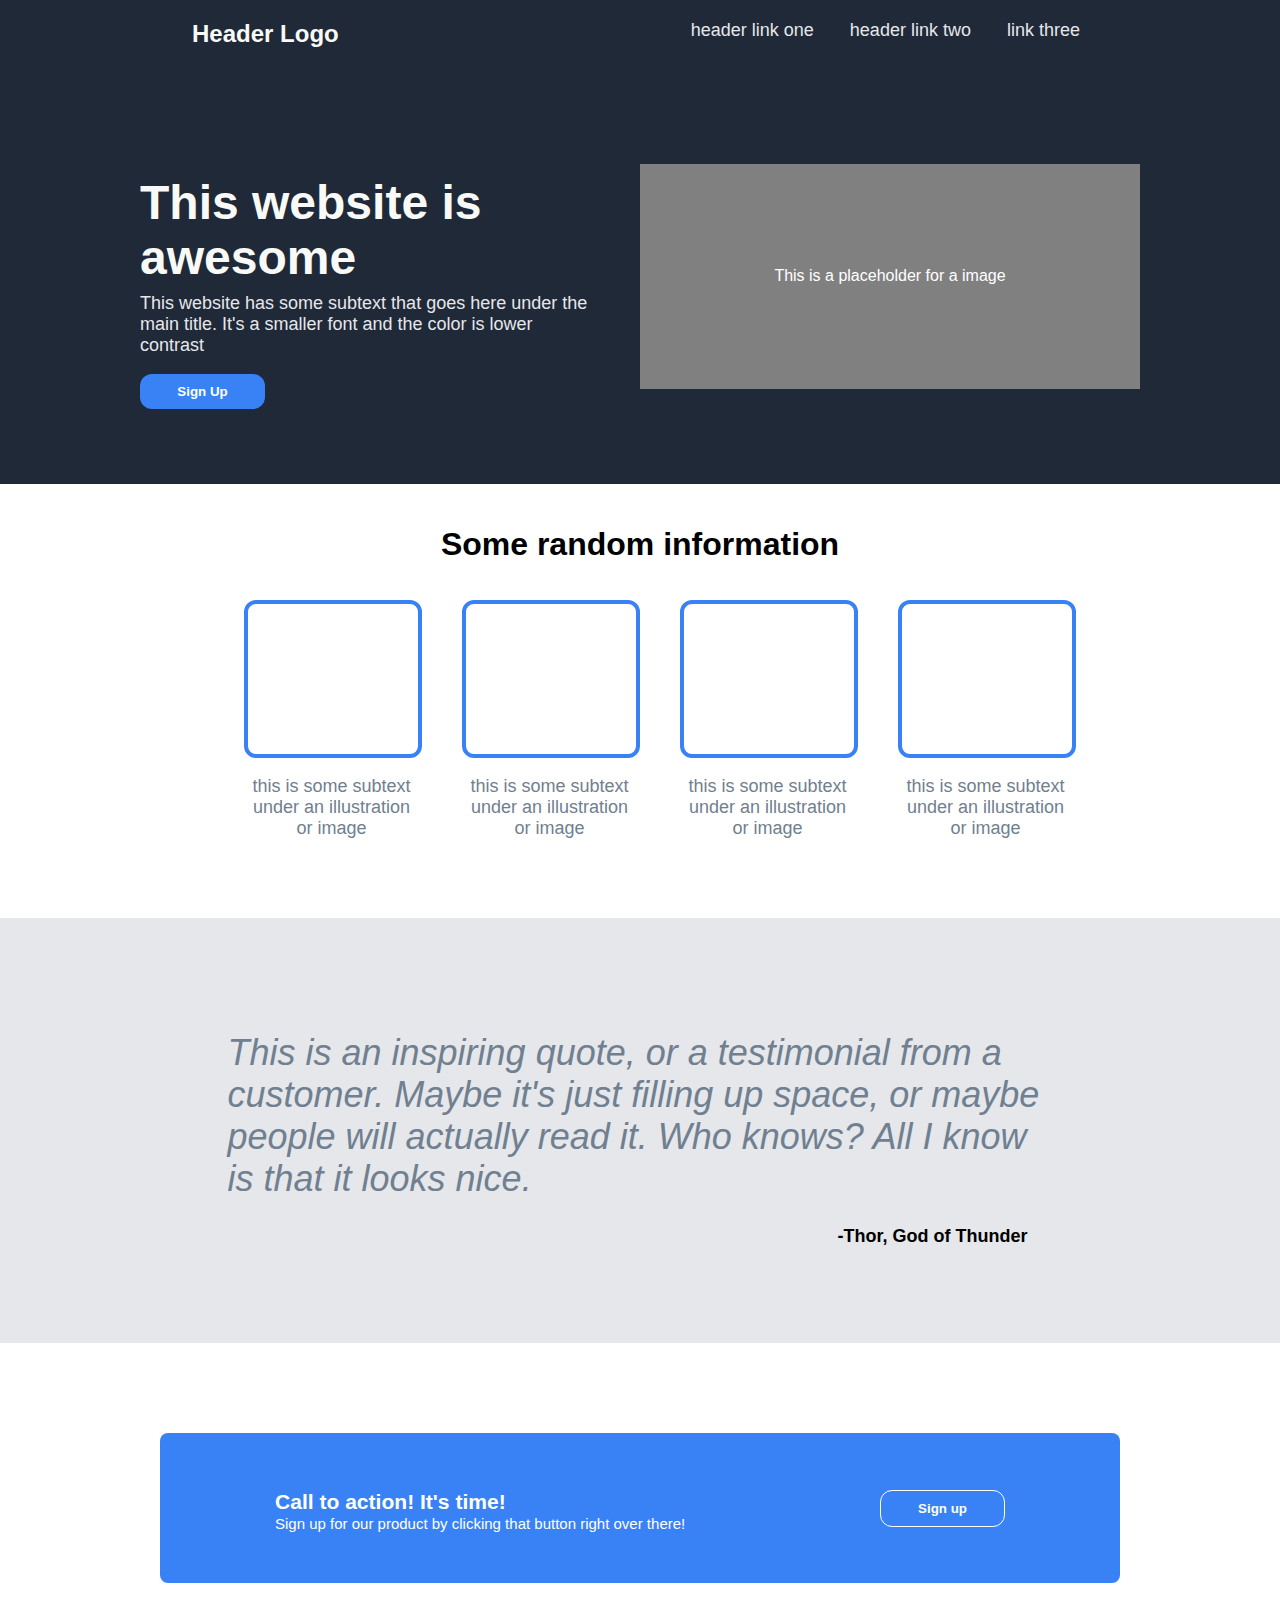
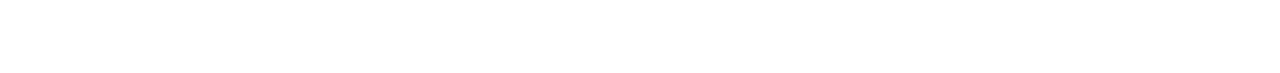
<file: index.html>
<!DOCTYPE html>
<html lang="en">
<head>
    <meta charset="UTF-8">
    <meta http-equiv="X-UA-Compatible" content="IE=edge">
    <meta name="viewport" content="width=device-width, initial-scale=1.0">
    <title>Landing Page</title>
    <link rel="stylesheet" href="stylesheet.css">
</head>
<body>
    <div class="header">
        <div class="logo">Header Logo</div>
        <div class="list">
            <ul>
                <li><a href="#">header link one</a></li>
                <li><a href="#">header link two</a></li>
                <li><a href="#">link three</a></li> 
            </ul>
        </div>
    </div>

    <div class="hero">
        <div class="hero-heading">
            <h1>This website is awesome</h1>
            <p>This website has some subtext that goes here 
                under the main title. It's a smaller font 
                and the color is lower contrast
            </p>
            <button type="button">Sign Up</button>
        </div>
        <div class="img">
            This is a placeholder for a image
        </div>
    </div>

    <div class="body-one">
        <h1>Some random information</h1>
        <ul class="four-images">
            <li>
                <div class="images"></div>
                <div class="text">
                    <p>this is some subtext under an
                        illustration or image 
                    </p>
                </div>
            </li>
            <li>
                <div class="images"></div>
                <div class="text">
                    <p>this is some subtext under an
                        illustration or image 
                    </p>
                </div>
            </li>
            <li>
                <div class="images"></div>
                <div class="text">
                    <p>this is some subtext under an
                        illustration or image 
                    </p>
                </div>
            </li>
            <li>
                <div class="images"></div>
                <div class="text">
                    <p>this is some subtext under an
                        illustration or image 
                    </p>
                </div>
            </li>

        </ul>
    </div>

    <div class="body-two">
        <div class="quote">
            <p class="quote-text">This is an inspiring quote, or
                a testimonial from a customer.
                Maybe it's just filling up space, 
                or maybe people will actually read it.
                Who knows? All I know is that it looks nice.
            </p>
            <p class="author">-Thor, God of Thunder</p>
        </div>
    </div>

    <div class="body-three">
        <div class="blue-box">
            <div class="text">
                <h3>Call to action! It's time!</h3>
                <p>Sign up for our product by clicking
                    that button right over there!
                </p>
            </div>
            <button type="button">Sign up</button>
        </div>
    </div>
</body>
</html>
</file>
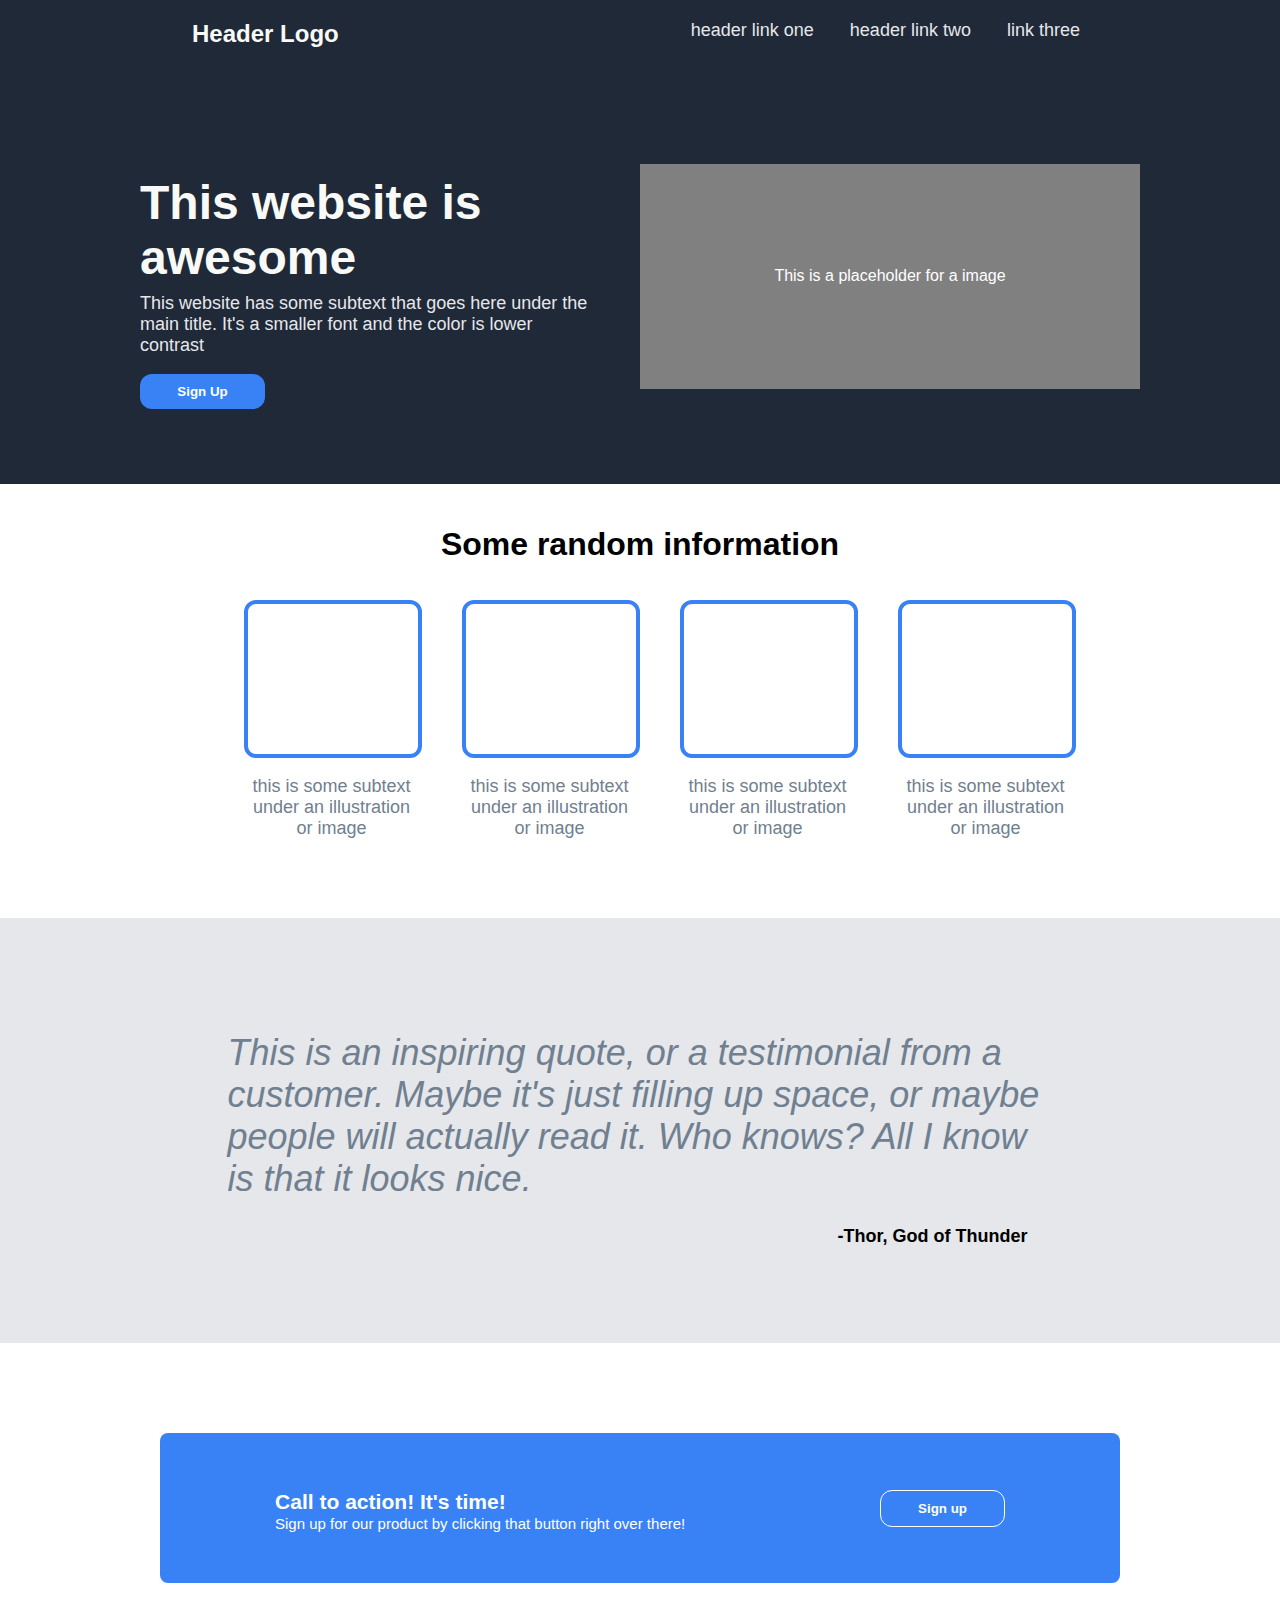
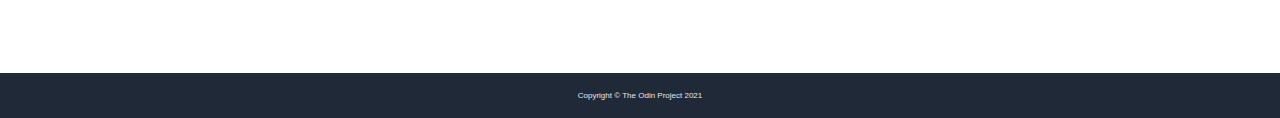
<file: landing-page/index.html>
<!DOCTYPE html>
<html lang="en">
<head>
    <meta charset="UTF-8">
    <meta http-equiv="X-UA-Compatible" content="IE=edge">
    <meta name="viewport" content="width=device-width, initial-scale=1.0">
    <title>Landing Page</title>
    <link rel="stylesheet" href="stylesheet.css">
</head>
<body>
    <div class="header">
        <div class="logo">Header Logo</div>
        <div class="list">
            <ul>
                <li><a href="#">header link one</a></li>
                <li><a href="#">header link two</a></li>
                <li><a href="#">link three</a></li> 
            </ul>
        </div>
    </div>

    <div class="hero">
        <div class="hero-heading">
            <h1>This website is awesome</h1>
            <p>This website has some subtext that goes here 
                under the main title. It's a smaller font 
                and the color is lower contrast
            </p>
            <button type="button">Sign Up</button>
        </div>
        <div class="img">
            This is a placeholder for a image
        </div>
    </div>

    <div class="body-one">
        <h1>Some random information</h1>
        <ul class="four-images">
            <li>
                <div class="images"></div>
                <div class="text">
                    <p>this is some subtext under an
                        illustration or image 
                    </p>
                </div>
            </li>
            <li>
                <div class="images"></div>
                <div class="text">
                    <p>this is some subtext under an
                        illustration or image 
                    </p>
                </div>
            </li>
            <li>
                <div class="images"></div>
                <div class="text">
                    <p>this is some subtext under an
                        illustration or image 
                    </p>
                </div>
            </li>
            <li>
                <div class="images"></div>
                <div class="text">
                    <p>this is some subtext under an
                        illustration or image 
                    </p>
                </div>
            </li>

        </ul>
    </div>

    <div class="body-two">
        <div class="quote">
            <p class="quote-text">This is an inspiring quote, or
                a testimonial from a customer.
                Maybe it's just filling up space, 
                or maybe people will actually read it.
                Who knows? All I know is that it looks nice.
            </p>
            <p class="author">-Thor, God of Thunder</p>
        </div>
    </div>

    <div class="body-three">
        <div class="blue-box">
            <div class="text">
                <h3>Call to action! It's time!</h3>
                <p>Sign up for our product by clicking
                    that button right over there!
                </p>
            </div>
            <button type="button">Sign up</button>
        </div>
    </div>

    <div class="footer">
        <p>Copyright <span>&#169;</span> The Odin Project 2021</p>
    </div>
</body>
</html>
</file>
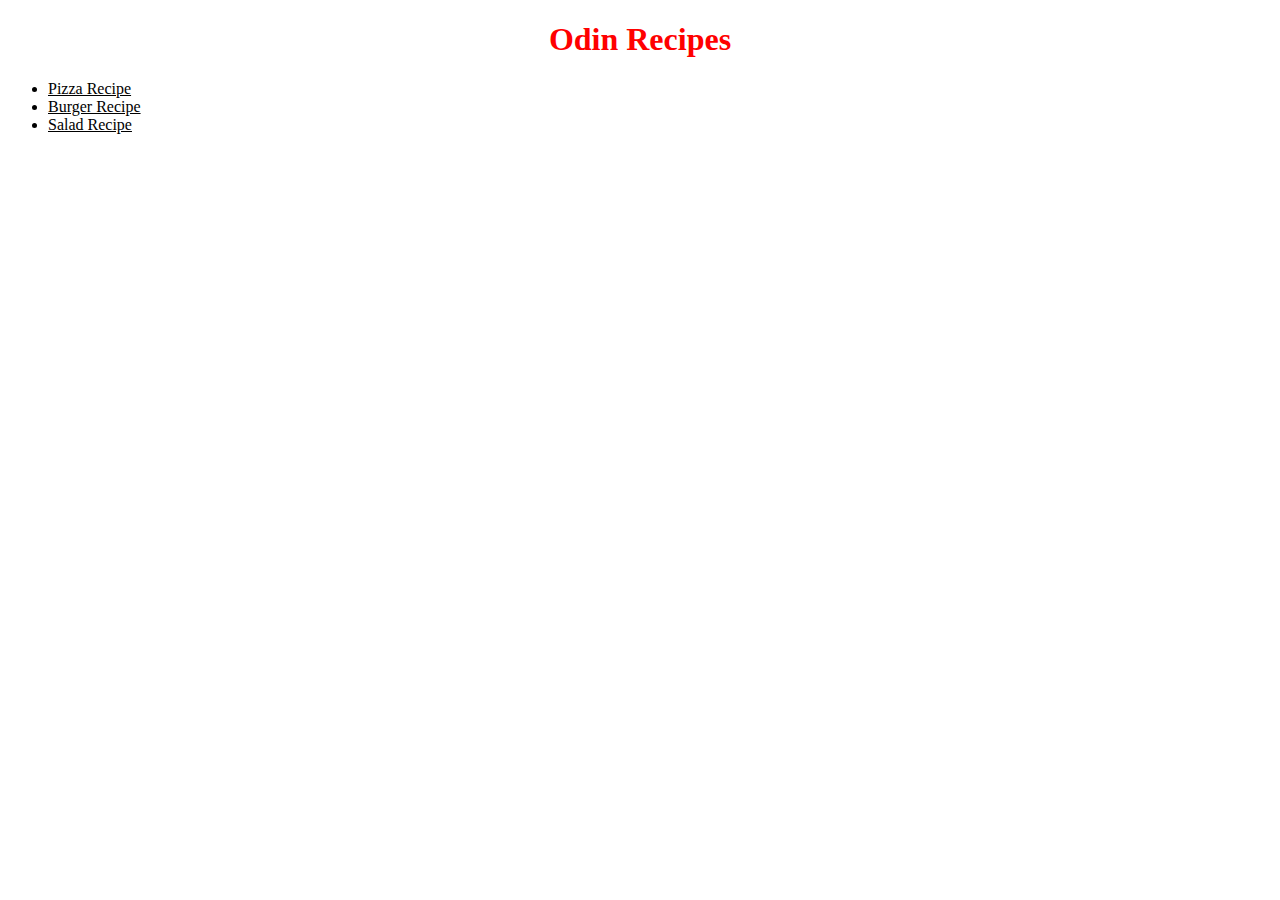
<file: odin-recipes/index.html>
<!DOCTYPE html>
<html lang="en">
    <head>
        <meta charset="utf-8">
        <title>Recipes</title>
        <link rel="stylesheet" href="../odin-recipes/styleIndex.css">
    </head>
    <body>
        <h1>Odin Recipes</h1>
        <ul>
            <li> 
                <a href="../odin-recipes/recipes/pizza.html">Pizza Recipe</a>
            </li>
            <li>
                <a href="../odin-recipes/recipes/burger.html">Burger Recipe</a>
            </li>
            <li>
                <a href="../odin-recipes/recipes/salad.html">Salad Recipe</a>
            </li>
        </ul>

    </body>
</html>
</file>
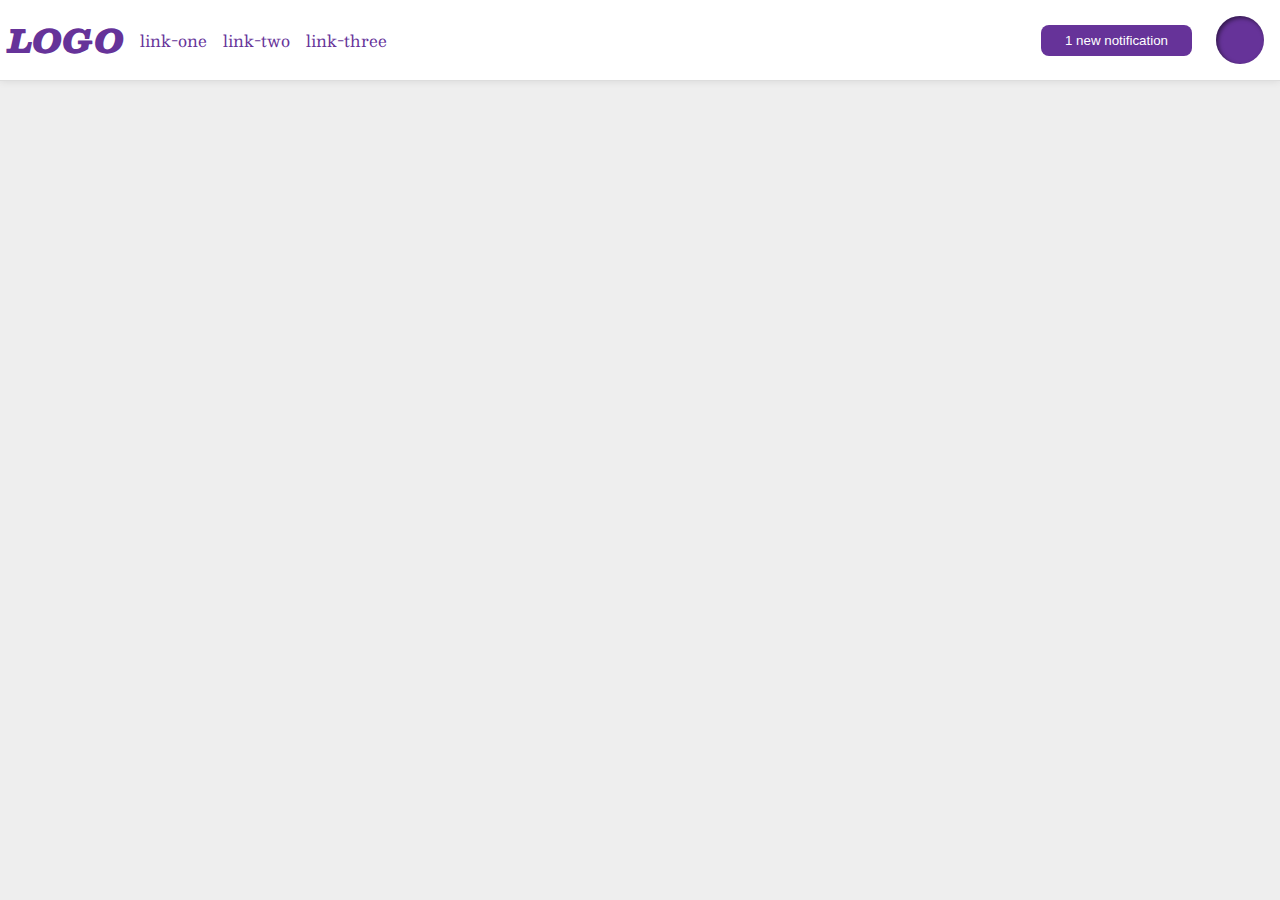
<file: flex/03-flex-header-2/index.html>
<!DOCTYPE html>
<html lang="en">
  <head>
    <meta charset="UTF-8">
    <meta http-equiv="X-UA-Compatible" content="IE=edge">
    <meta name="viewport" content="width=device-width, initial-scale=1.0">
    <title>Flex Header 2</title>
    <link rel="stylesheet" href="style.css">
  </head>
  <body>
    <div class="header">
      <div class="left">
        <div class="logo">
          LOGO
        </div>
        <ul class="links">
          <li><a href="google.com">link-one</a></li>
          <li><a href="google.com">link-two</a></li>
          <li><a href="google.com">link-three</a></li>
        </ul>
      </div>
      <div class="right">  
        <button class="notifications">
          1 new notification
        </button>
        <div class="profile-image"></div>
      </div>
    </div>
  </body>
</html>
</file>
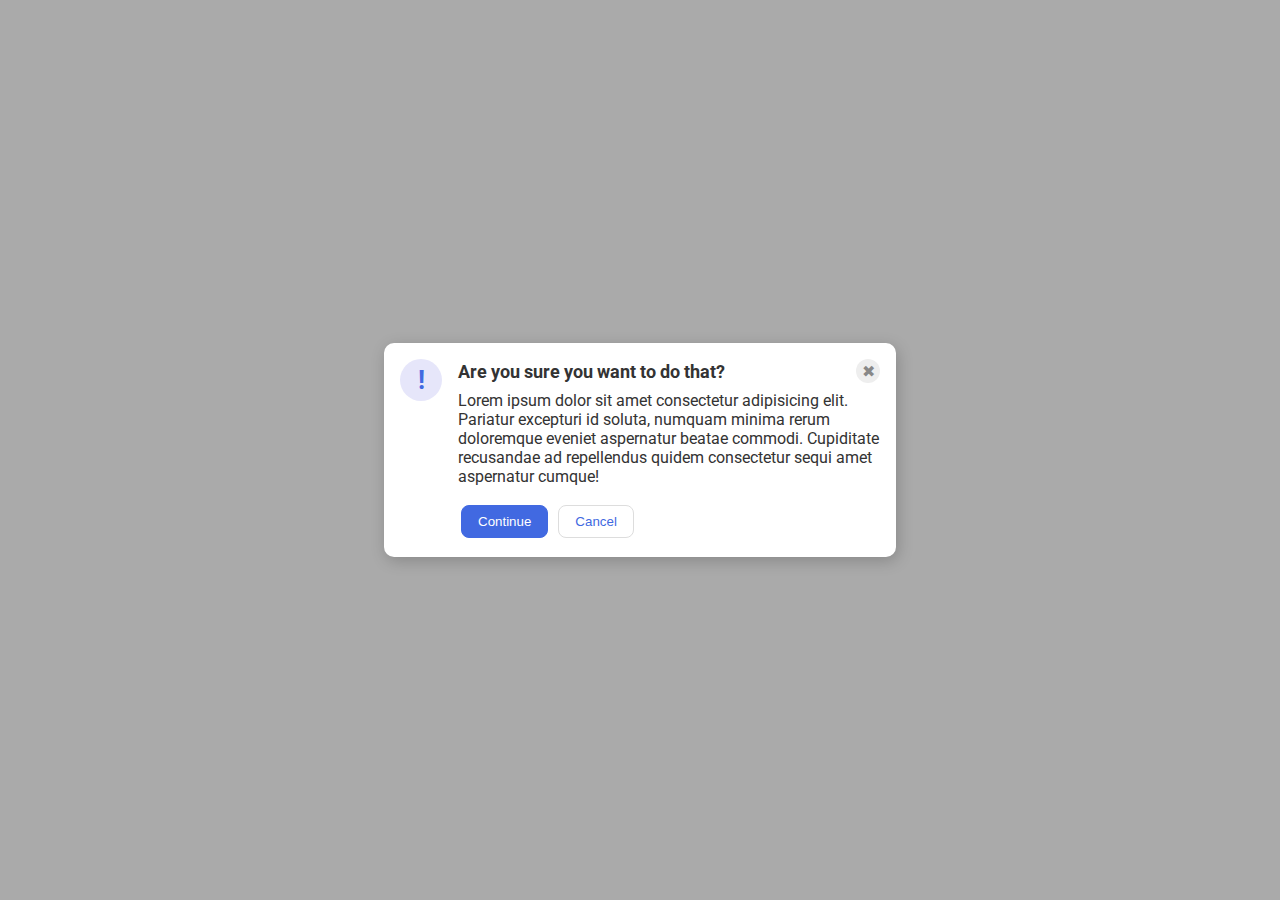
<file: flex/05-flex-modal/index.html>
<!DOCTYPE html>
<html lang="en">
  <head>
    <meta charset="UTF-8">
    <meta http-equiv="X-UA-Compatible" content="IE=edge">
    <meta name="viewport" content="width=device-width, initial-scale=1.0">
    <link rel="stylesheet" href="style.css">
    <title>Modal</title>
  </head>
  <body>
    <div class="modal">
      <div class="icon">!</div>
      <div class="container">
        <div class="header">Are you sure you want to do that?
          <div class="close-button">✖</div>
        </div>
        <div class="text">Lorem ipsum dolor sit amet consectetur adipisicing elit. Pariatur excepturi id soluta, numquam minima rerum doloremque eveniet aspernatur beatae commodi. Cupiditate recusandae ad repellendus quidem consectetur sequi amet aspernatur cumque!</div>
        <button class="continue">Continue</button>
        <button class="cancel">Cancel</button>
      </div>
    </div>
  </body>
</html>
</file>
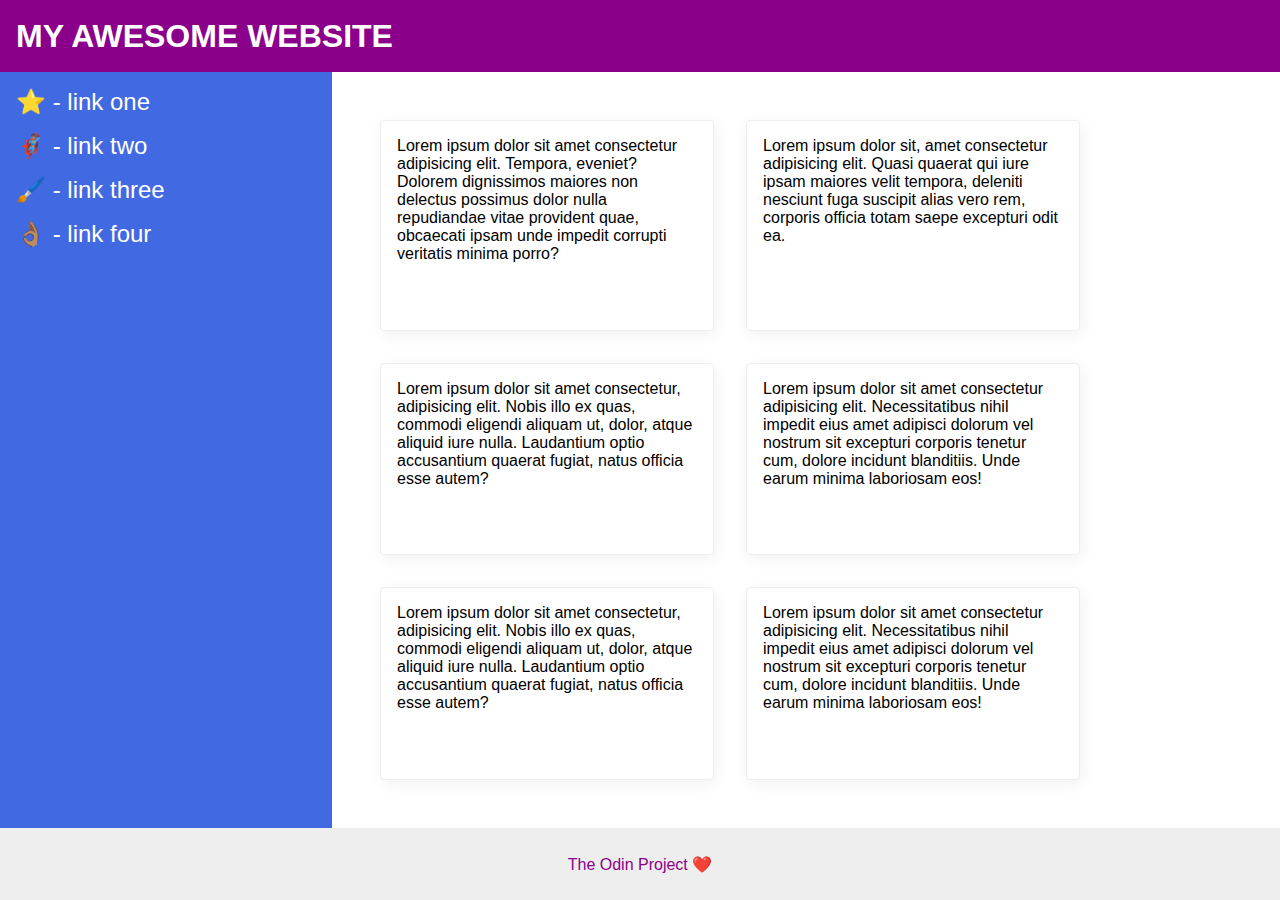
<file: flex/07-flex-layout-2/index.html>
<!DOCTYPE html>
<html lang="en">
  <head>
    <meta charset="UTF-8">
    <meta http-equiv="X-UA-Compatible" content="IE=edge">
    <meta name="viewport" content="width=device-width, initial-scale=1.0">
    <title>The Holy Grail</title>
    <link rel="stylesheet" href="style.css">
  </head>
  <body>
    <div class="header">
      MY AWESOME WEBSITE
    </div>
    <div class="body">
      <div class="sidebar">
        <ul>
          <li><a href="#">⭐ - link one</a></li>
          <li><a href="#">🦸🏽‍♂️ - link two</a></li>
          <li><a href="#">🖌️ - link three</a></li>
          <li><a href="#">👌🏽 - link four</a></li>
        </ul>
      </div>
      
      <div class="container">
        <div class="card">Lorem ipsum dolor sit amet consectetur adipisicing elit. Tempora, eveniet? Dolorem dignissimos maiores non delectus possimus dolor nulla repudiandae vitae provident quae, obcaecati ipsam unde impedit corrupti veritatis minima porro?</div>
        <div class="card">Lorem ipsum dolor sit, amet consectetur adipisicing elit. Quasi quaerat qui iure ipsam maiores velit tempora, deleniti nesciunt fuga suscipit alias vero rem, corporis officia totam saepe excepturi odit ea.</div>
        <div class="card">Lorem ipsum dolor sit amet consectetur, adipisicing elit. Nobis illo ex quas, commodi eligendi aliquam ut, dolor, atque aliquid iure nulla. Laudantium optio accusantium quaerat fugiat, natus officia esse autem?</div>
        <div class="card">Lorem ipsum dolor sit amet consectetur adipisicing elit. Necessitatibus nihil impedit eius amet adipisci dolorum vel nostrum sit excepturi corporis tenetur cum, dolore incidunt blanditiis. Unde earum minima laboriosam eos!</div>
        <div class="card">Lorem ipsum dolor sit amet consectetur, adipisicing elit. Nobis illo ex quas, commodi eligendi aliquam ut, dolor, atque aliquid iure nulla. Laudantium optio accusantium quaerat fugiat, natus officia esse autem?</div>
        <div class="card">Lorem ipsum dolor sit amet consectetur adipisicing elit. Necessitatibus nihil impedit eius amet adipisci dolorum vel nostrum sit excepturi corporis tenetur cum, dolore incidunt blanditiis. Unde earum minima laboriosam eos!</div>
      </div>
    </div>
    <div class="footer">
      The Odin Project ❤️
    </div>
  </body>
</html>
</file>
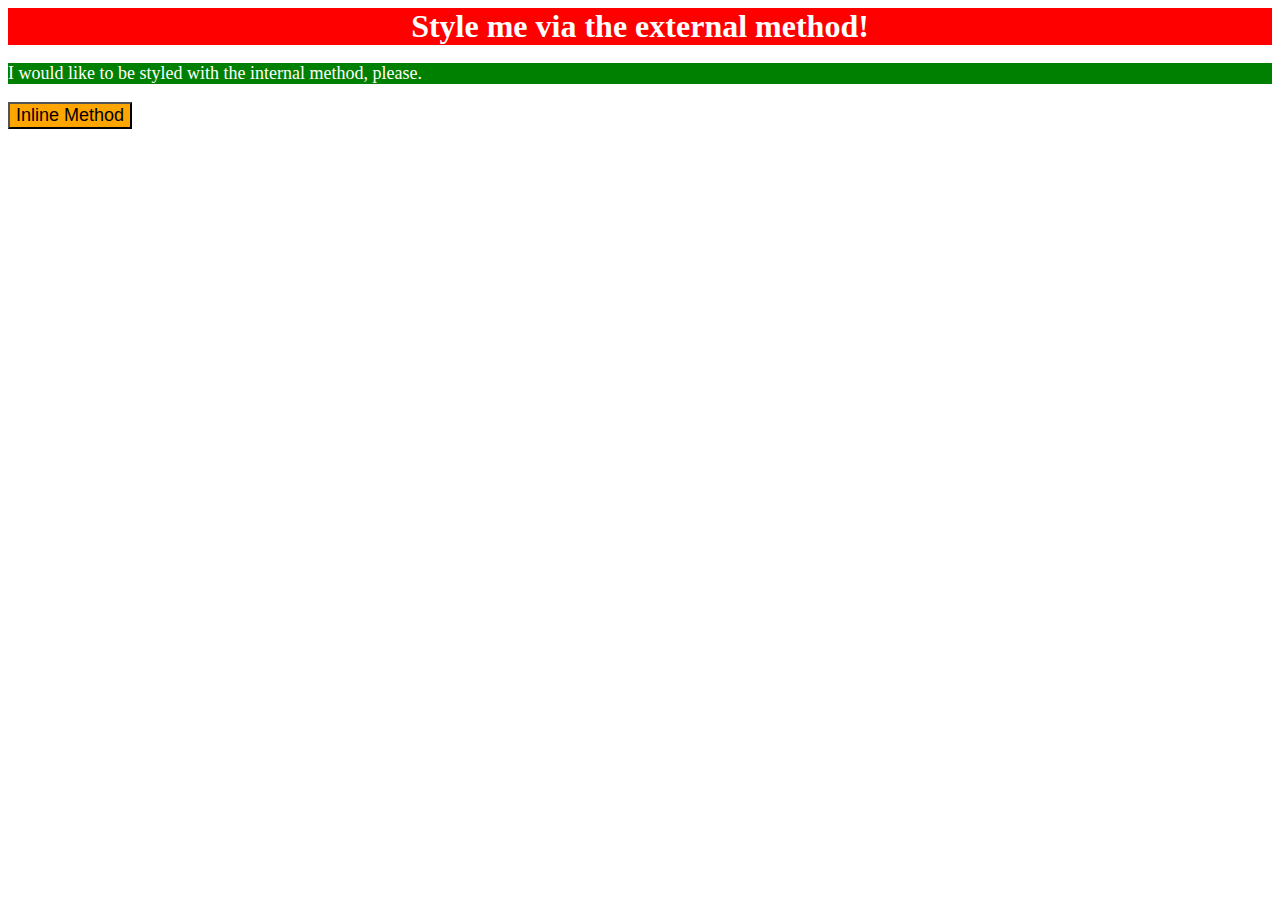
<file: foundations/01-css-methods/index.html>
<!DOCTYPE html>
<html lang="en">
  <head>
    <link rel="stylesheet" href="../01-css-methods/style.css">
    <style>
      p{
        background-color: green;
        color: white;
        font-size: 18px;
      }
    </style>
    <meta charset="UTF-8">
    <meta http-equiv="X-UA-Compatible" content="IE=edge">
    <meta name="viewport" content="width=device-width, initial-scale=1.0">
    <title>Methods for Adding CSS</title>
  </head>

  <body>
    <div>Style me via the external method!</div>
    <p>I would like to be styled with the internal method, please.</p>
    <button style="background-color: orange; font-size: 18px;">Inline Method</button>
  </body>
</html>
</file>
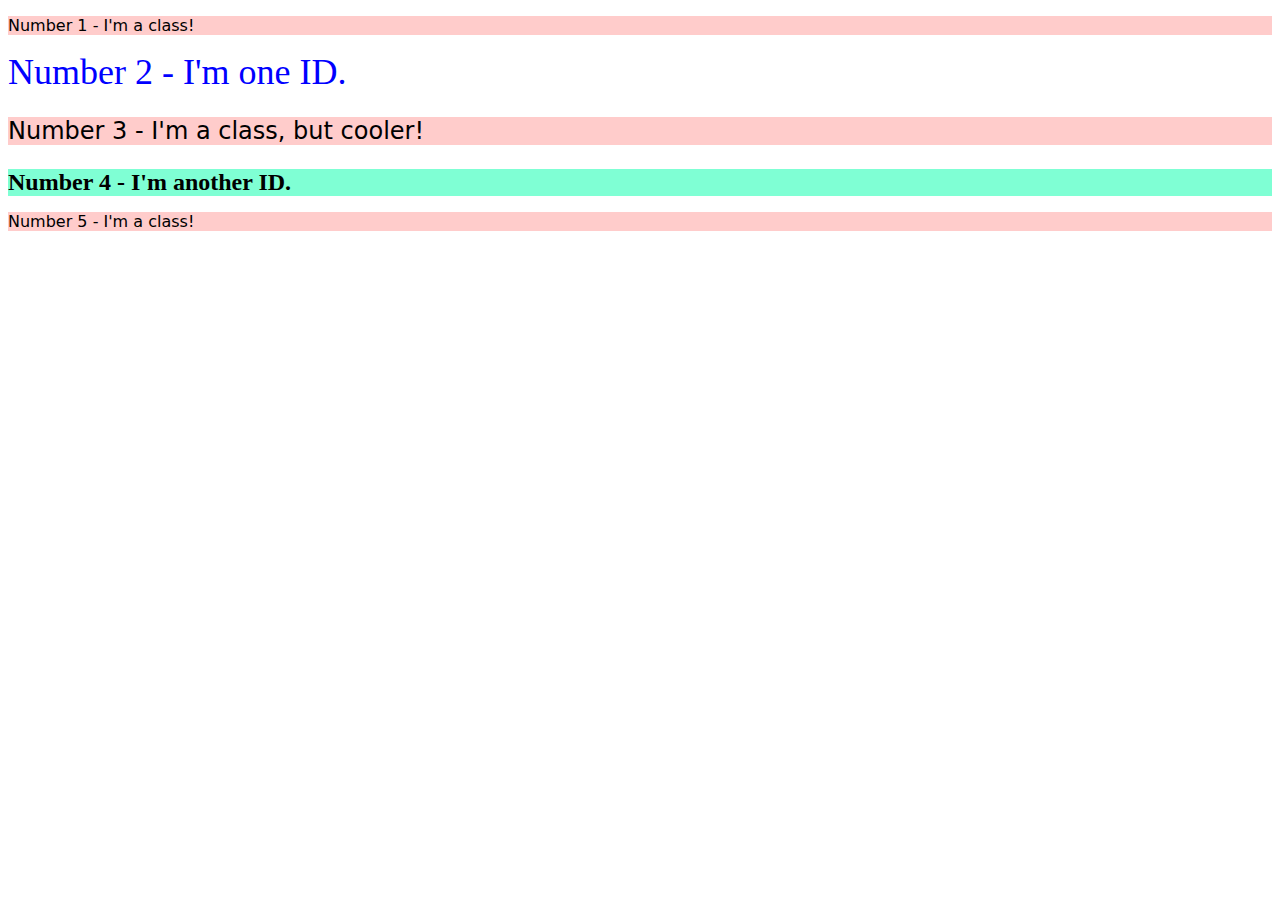
<file: foundations/02-class-id-selectors/index.html>
<!DOCTYPE html>
<html lang="en">
  <head>
    <meta charset="UTF-8">
    <meta http-equiv="X-UA-Compatible" content="IE=edge">
    <meta name="viewport" content="width=device-width, initial-scale=1.0">
    <title>Class and ID Selectors</title>
    <link rel="stylesheet" href="style.css">
  </head>
  <body>
    <p class="oddElement">Number 1 - I'm a class!</p>
    <div id="secondElement">Number 2 - I'm one ID.</div>
    <p class="oddElement thirdElement">Number 3 - I'm a class, but cooler!</p>
    <div id="fourthElement">Number 4 - I'm another ID.</div>
    <p class="oddElement">Number 5 - I'm a class!</p>
  </body>
</html>
</file>
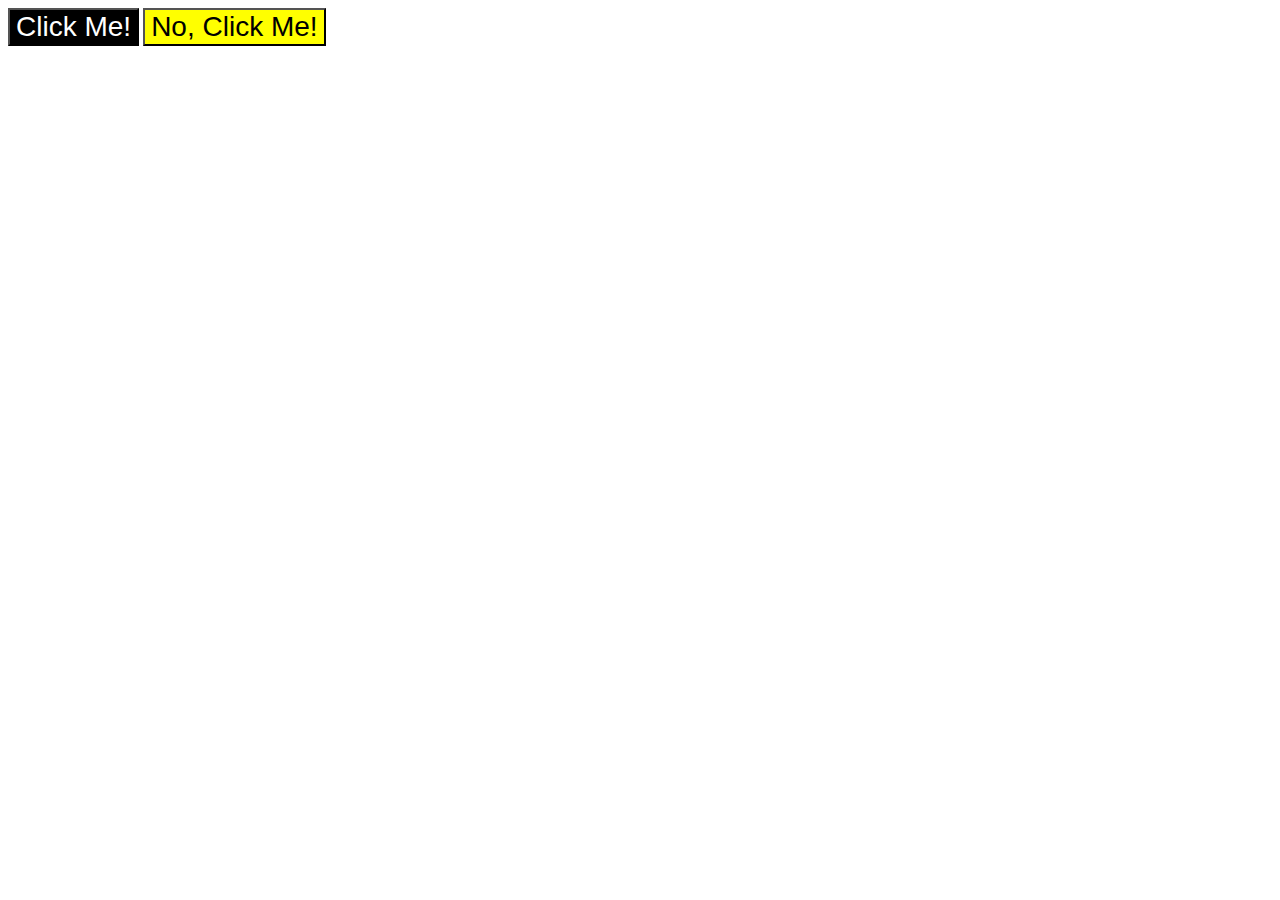
<file: foundations/03-grouping-selectors/index.html>
<!DOCTYPE html>
<html lang="en">
  <head>
    <meta charset="UTF-8">
    <meta http-equiv="X-UA-Compatible" content="IE=edge">
    <meta name="viewport" content="width=device-width, initial-scale=1.0">
    <title>Grouping Selectors</title>
    <link rel="stylesheet" href="style.css">
  </head>
  <body>
    <button class="firstElement">Click Me!</button>
    <button class="secondElement">No, Click Me!</button>
  </body>
</html>
</file>
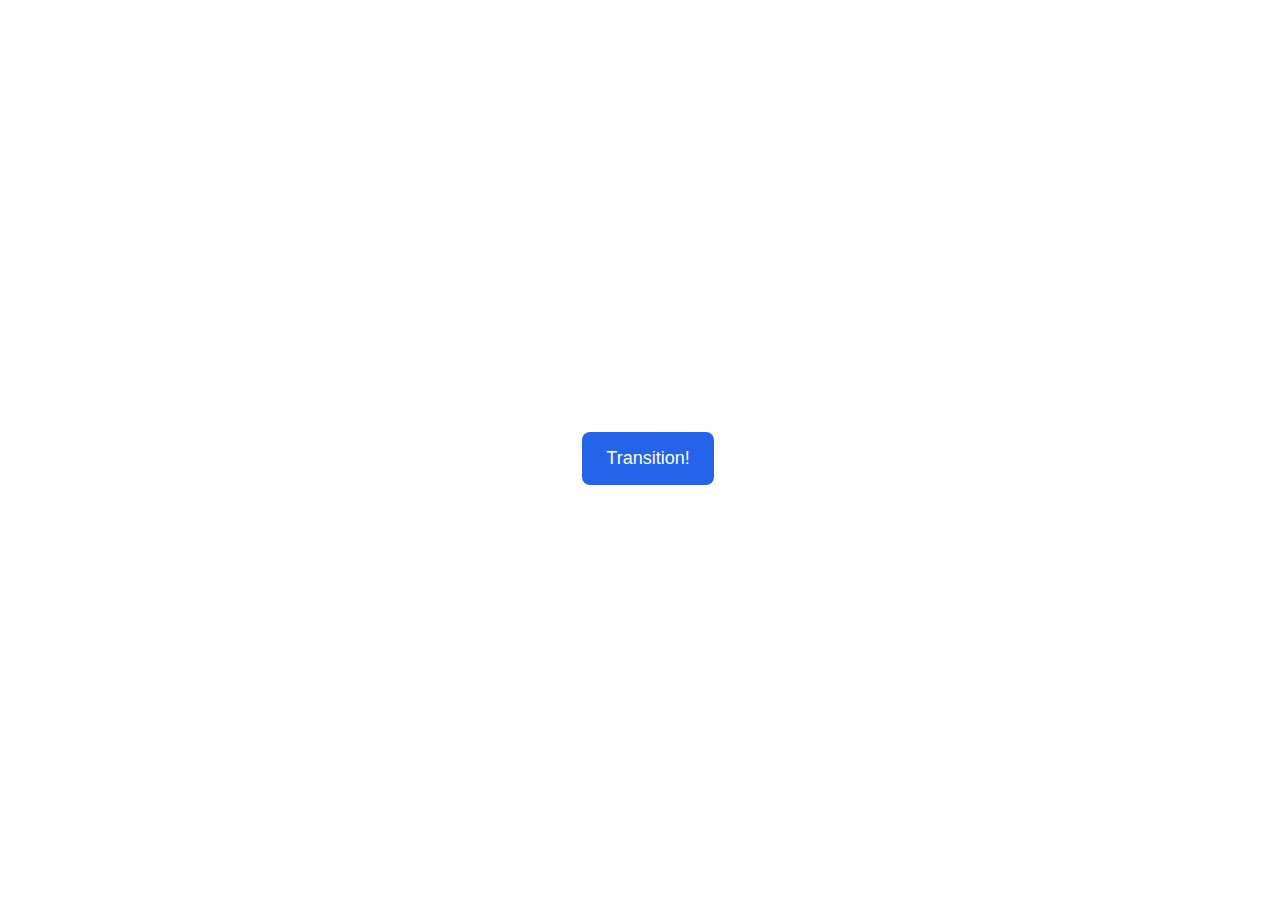
<file: css-exercises/animation/01-button-hover/index.html>
<!DOCTYPE html>
<html lang="en">
  <head>
    <meta charset="UTF-8" />
    <meta http-equiv="X-UA-Compatible" content="IE=edge" />
    <meta name="viewport" content="width=device-width, initial-scale=1.0" />
    <title>Button Hover</title>
    <link rel="stylesheet" href="style.css" />
  </head>
  <body>
    <div id="transition-container">
      <button>Transition!</button>
    </div>
  </body>
</html>
</file>
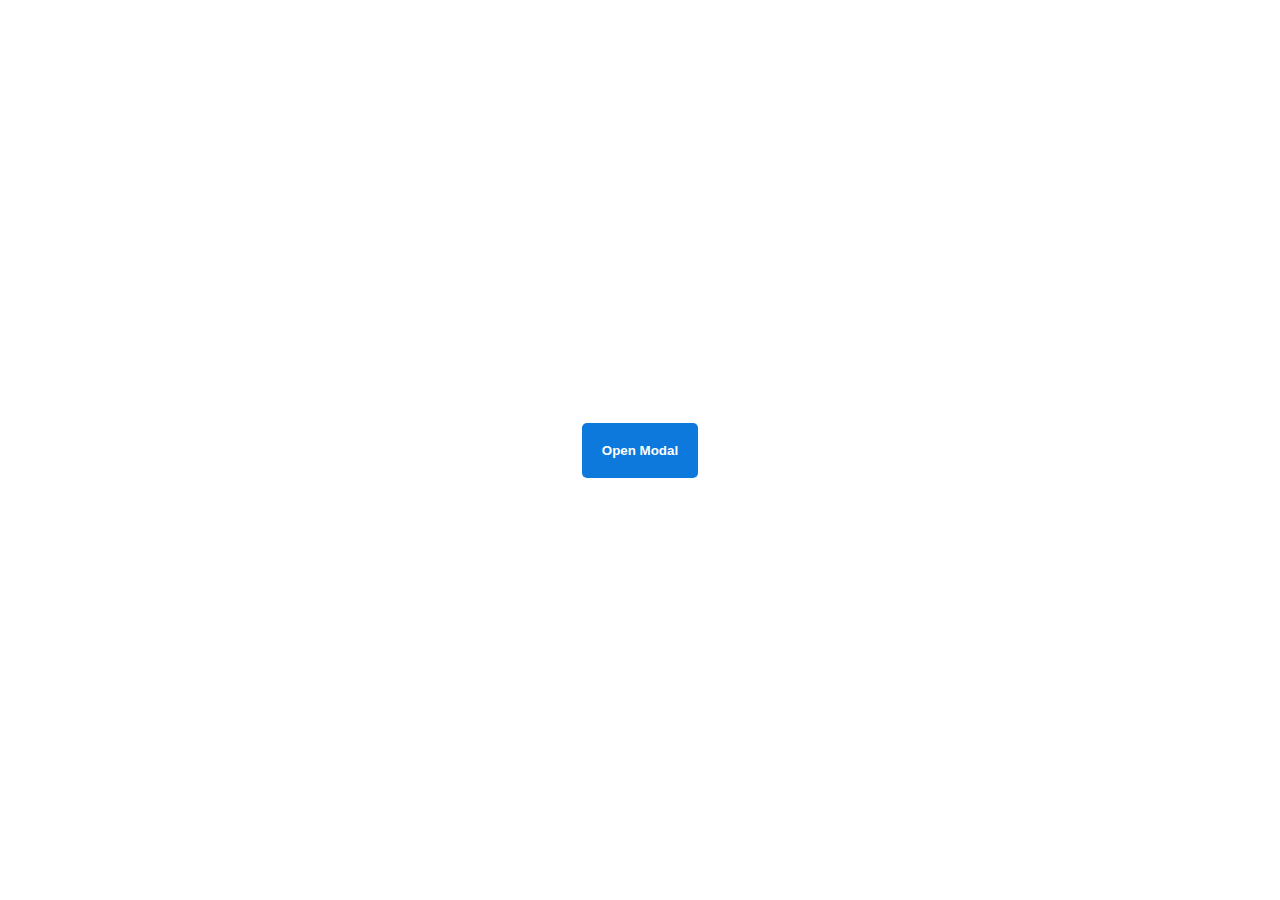
<file: css-exercises/animation/02-pop-up/index.html>
<!DOCTYPE html>
<html lang="en">
  <head>
    <meta charset="UTF-8" />
    <meta http-equiv="X-UA-Compatible" content="IE=edge" />
    <meta name="viewport" content="width=device-width, initial-scale=1.0" />
    <title>Popup</title>
    <link rel="stylesheet" href="style.css" />
  </head>
  <body>
    <div class="backdrop"></div>
    <div class="popup-modal">
      <h1>Look at me!</h1>
      <p>I'm a pop up dialog!</p>
      <button id="close-modal">Close Modal</button>
    </div>
    <div class="button-container">
      <button id="trigger-modal">Open Modal</button>
    </div>
    <script src="script.js"></script>
  </body>
</html>
</file>
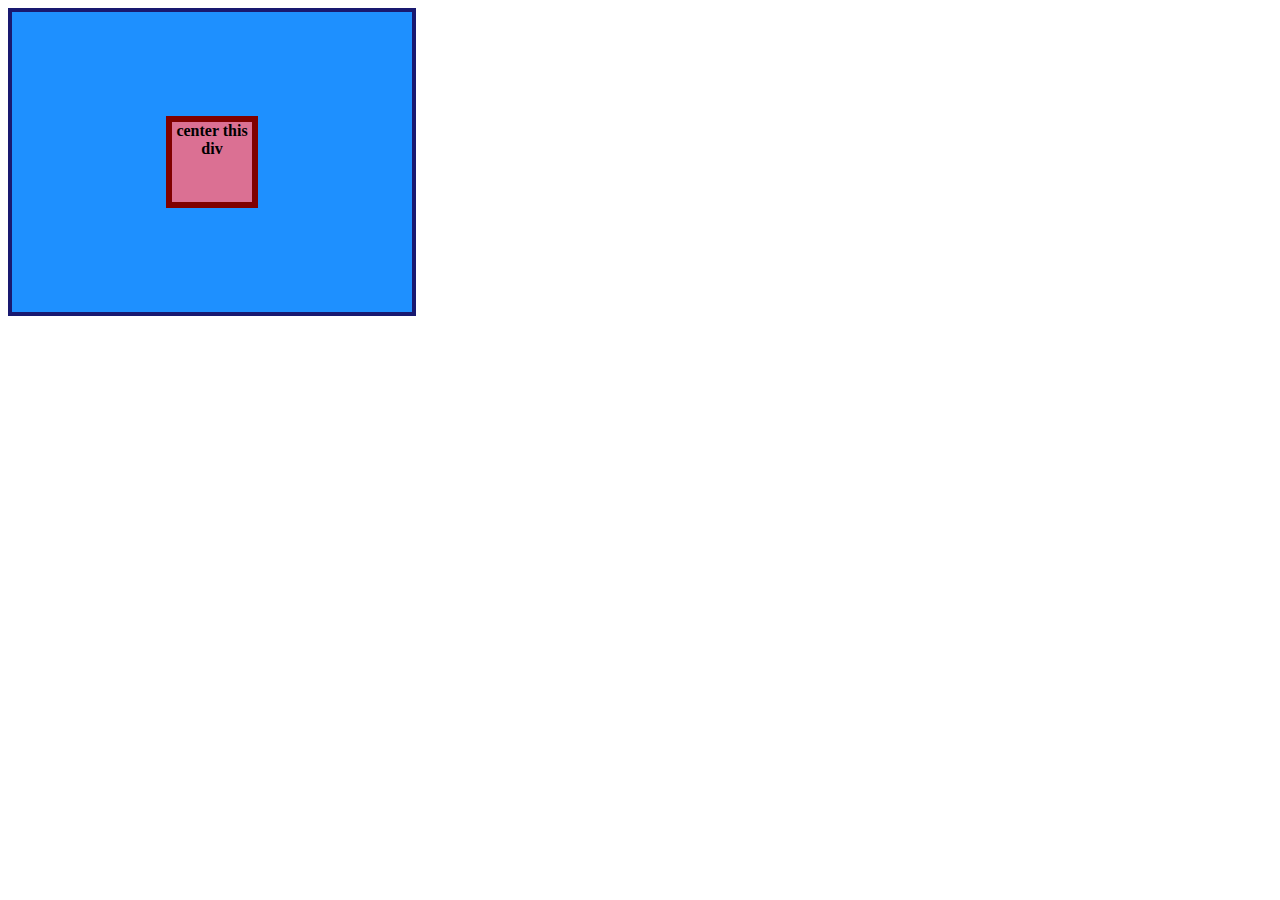
<file: css-exercises/flex/01-flex-center/index.html>
<!DOCTYPE html>
<html lang="en">
  <head>
    <meta charset="UTF-8">
    <meta http-equiv="X-UA-Compatible" content="IE=edge">
    <meta name="viewport" content="width=device-width, initial-scale=1.0">
    <title>CENTER THIS DIV</title>
    <link rel="stylesheet" href="style.css">
  </head>
  <body>
    <div class="container">
      <div class="box">center this div</div>
    </div>
  </body>
</html>
</file>
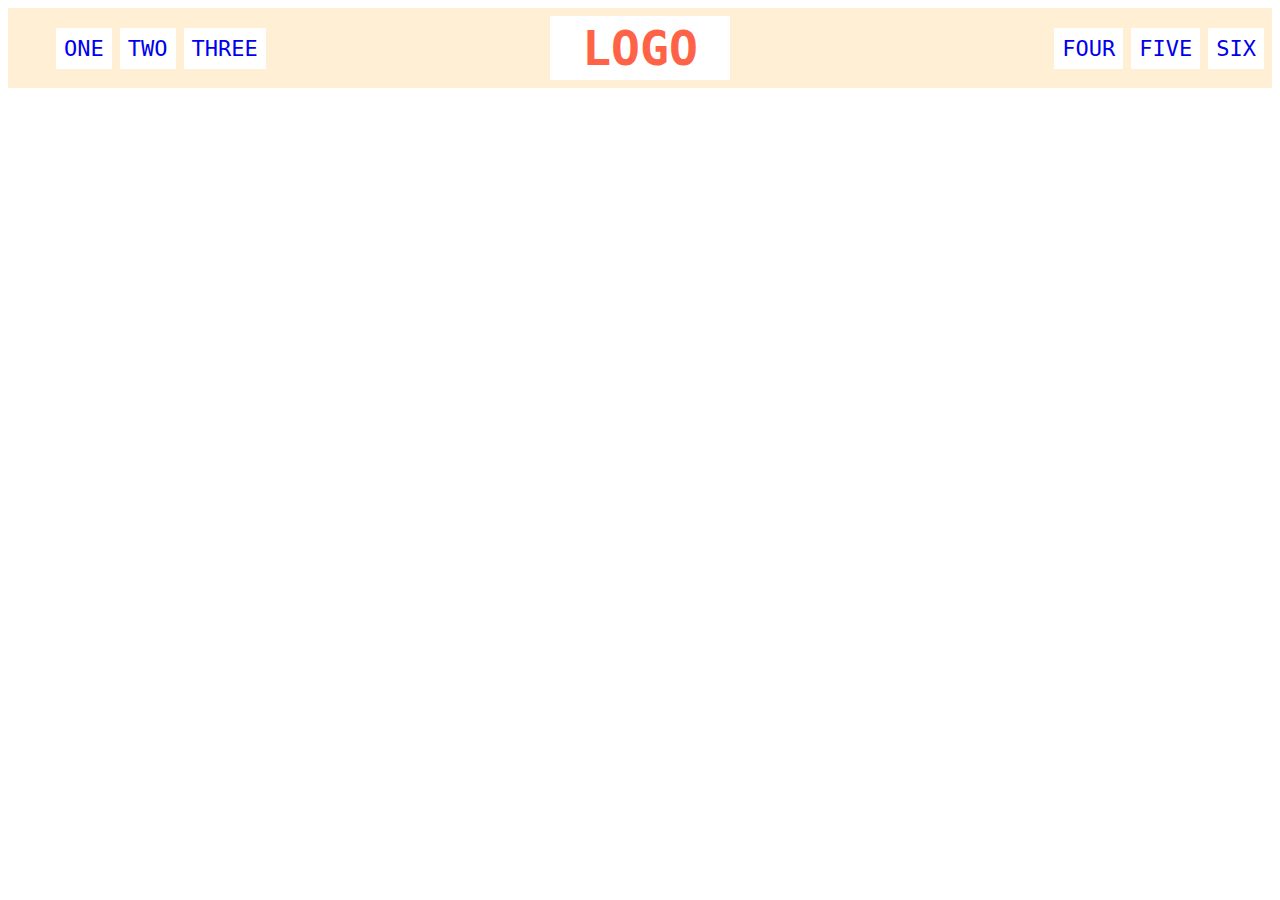
<file: css-exercises/flex/02-flex-header/index.html>
<!DOCTYPE html>
<html lang="en">
  <head>
    <meta charset="UTF-8">
    <meta http-equiv="X-UA-Compatible" content="IE=edge">
    <meta name="viewport" content="width=device-width, initial-scale=1.0">
    <title>Flex Header</title>
    <link rel="stylesheet" href="style.css">
  </head>
  <body>
    <div class="header">
      <div class="left-links">
        <ul>
          <li><a href="#">ONE</a></li>
          <li><a href="#">TWO</a></li>
          <li><a href="#">THREE</a></li>
        </ul>
      </div>
      <div class="logo">LOGO</div>
      <div class="right-links">
        <ul>
          <li><a href="#">FOUR</a></li>
          <li><a href="#">FIVE</a></li>
          <li><a href="#">SIX</a></li>
        </ul>
      </div>
    </div>
  </body>
</html>
</file>
<file: stylesheet.css>
body {
    height: 100vh;
    margin: 0;
    padding: 0;
    font-family: 'Helvetica', 'sans-serif';
    display: flex;
    flex-direction: column;
}

/*
START HEADER
*/
.header {
    display: flex;
    justify-content: space-around;
    background: #1F2937;
    padding: 20px;
}

.logo {
    display: flex;
    color: #F9FAF8;
    font-size: 24px;
    font-weight: bold;
}

.header ul {
    display: flex;
    list-style-type: none;
    gap: 20px;
    padding: 0;
    margin: 0;
}

a {
    color: #E5E7EB;
    padding: 8px;
    text-decoration: none;
    font-size: 18px;
}
/*
END HEADER
*/

/* 
START HERO
*/
.hero {
    display: flex;
    justify-content: center;
    align-items: center;
    background: #1F2937;
    height: 300px;
    padding: 75px;
}

.hero .hero-heading {
    display: flex;
    flex-direction: column;
    justify-content: center;
    color: white;
    width: 450px;    
    height: 100%;
    margin-right: 50px;
}

.hero .hero-heading h1 {
    font-size: 48px;
    font-weight: bolder;
    color:#F9FAF8;
    margin-bottom: -10px;
}

.hero .hero-heading p {
    font-size: 18px;
    color: #E5E7EB;
}

.hero .hero-heading button {
    background-color: #3882F6;
    color: white;
    font-weight: bold;
    text-align: center;
    padding: 10px;
    border: 0;
    border-radius: 12px;
    width: 125px;
}

.img {
    display: flex;
    justify-content: center;
    align-items: center;
    background-color: gray;
    color: white;
    width: 500px;
    height: 225px
}
/*
END HERO
*/

/*
START BODY-ONE
*/
.body-one {
    display: flex;
    flex-direction: column;
    text-align: center;
    padding: 20px;
}

.body-one h1 {
    font-weight: 900;
}

.four-images {
    display: flex;
    flex-wrap: wrap;
    justify-content: center;
    list-style-type: none;
    gap: 40px;
}

.images {
    border: 4px solid #3882F6;
    border-radius: 12px;
    height: 150px;
    width: 170px;
}

.text {
    font-size: 18px;
    color: rgb(112,128,144);
    width: 175px;
}
/* 
END BODY-ONE
*/

/* 
START BODY-TWO
*/
.body-two {
    display: flex;
    justify-content: center;
    background-color: #E5E7EB;
    margin-top: 25px;
}

.quote {
    display: flex;
    flex-direction: column;
    justify-content: center;
    align-items: flex-end;
    width: 825px;
    height: 425px;
}

.quote .quote-text {
    font-size: 36px;
    font-style: italic;
    font-weight: lighter;
    color: rgb(112,128,144);
}

.quote .author {
    font-weight: 700;
    font-size: 18px;
    padding-right: 25px;
    margin-top: -10px;
}
/* 
END BODY-TWO
*/ 

/*
START BODY-THREE
*/
.body-three{
    display: flex;
    justify-content: center;
    align-items: center;
}

.blue-box {
    display: flex;
    flex-wrap: wrap;
    justify-content: space-around;
    align-items: center;
    background-color: #3882F6;
    border-radius: 8px;
    height: 150px;
    width: 75%;
    margin: 90px;
}

.blue-box .text {
    color: white;
    width: 500px;
}

.blue-box .text p {
    margin-top: -20px;
    font-weight: 100;
    font-size: 15px;
}

.blue-box button {
    background-color: #3882F6;
    color: white;
    font-weight: bold;
    text-align: center;
    border: 1px solid white;
    border-radius: 12px;
    width: 125px;
    margin-left: -125px;
    padding: 10px;
}
/*
END BODY-THREE
*/

/*
START FOOTER
*/
.footer {
    display: flex;
    justify-content: center;
    align-items: center;
    background-color: #1F2937;
    padding: 10px;
}

.footer p {
    color: #E5E7EB;
    font-size: 8px;
}
/*
END FOOTER
*/
</file>
<file: landing-page/stylesheet.css>
body {
    height: 100vh;
    margin: 0;
    padding: 0;
    font-family: 'Helvetica', 'sans-serif';
    display: flex;
    flex-direction: column;
}

/*
START HEADER
*/
.header {
    display: flex;
    justify-content: space-around;
    background: #1F2937;
    padding: 20px;
}

.logo {
    display: flex;
    color: #F9FAF8;
    font-size: 24px;
    font-weight: bold;
}

.header ul {
    display: flex;
    list-style-type: none;
    gap: 20px;
    padding: 0;
    margin: 0;
}

a {
    color: #E5E7EB;
    padding: 8px;
    text-decoration: none;
    font-size: 18px;
}
/*
END HEADER
*/

/* 
START HERO
*/
.hero {
    display: flex;
    justify-content: center;
    align-items: center;
    background: #1F2937;
    height: 300px;
    padding: 75px;
}

.hero .hero-heading {
    display: flex;
    flex-direction: column;
    justify-content: center;
    color: white;
    width: 450px;    
    height: 100%;
    margin-right: 50px;
}

.hero .hero-heading h1 {
    font-size: 48px;
    font-weight: bolder;
    color:#F9FAF8;
    margin-bottom: -10px;
}

.hero .hero-heading p {
    font-size: 18px;
    color: #E5E7EB;
}

.hero .hero-heading button {
    background-color: #3882F6;
    color: white;
    font-weight: bold;
    text-align: center;
    padding: 10px;
    border: 0;
    border-radius: 12px;
    width: 125px;
}

.img {
    display: flex;
    justify-content: center;
    align-items: center;
    background-color: gray;
    color: white;
    width: 500px;
    height: 225px
}
/*
END HERO
*/

/*
START BODY-ONE
*/
.body-one {
    display: flex;
    flex-direction: column;
    text-align: center;
    padding: 20px;
}

.body-one h1 {
    font-weight: 900;
}

.four-images {
    display: flex;
    flex-wrap: wrap;
    justify-content: center;
    list-style-type: none;
    gap: 40px;
}

.images {
    border: 4px solid #3882F6;
    border-radius: 12px;
    height: 150px;
    width: 170px;
}

.text {
    font-size: 18px;
    color: rgb(112,128,144);
    width: 175px;
}
/* 
END BODY-ONE
*/

/* 
START BODY-TWO
*/
.body-two {
    display: flex;
    justify-content: center;
    background-color: #E5E7EB;
    margin-top: 25px;
}

.quote {
    display: flex;
    flex-direction: column;
    justify-content: center;
    align-items: flex-end;
    width: 825px;
    height: 425px;
}

.quote .quote-text {
    font-size: 36px;
    font-style: italic;
    font-weight: lighter;
    color: rgb(112,128,144);
}

.quote .author {
    font-weight: 700;
    font-size: 18px;
    padding-right: 25px;
    margin-top: -10px;
}
/* 
END BODY-TWO
*/ 

/*
START BODY-THREE
*/
.body-three{
    display: flex;
    justify-content: center;
    align-items: center;
}

.blue-box {
    display: flex;
    flex-wrap: wrap;
    justify-content: space-around;
    align-items: center;
    background-color: #3882F6;
    border-radius: 8px;
    height: 150px;
    width: 75%;
    margin: 90px;
}

.blue-box .text {
    color: white;
    width: 500px;
}

.blue-box .text p {
    margin-top: -20px;
    font-weight: 100;
    font-size: 15px;
}

.blue-box button {
    background-color: #3882F6;
    color: white;
    font-weight: bold;
    text-align: center;
    border: 1px solid white;
    border-radius: 12px;
    width: 125px;
    margin-left: -125px;
    padding: 10px;
}
/*
END BODY-THREE
*/

/*
START FOOTER
*/
.footer {
    display: flex;
    justify-content: center;
    align-items: center;
    background-color: #1F2937;
    padding: 10px;
}

.footer p {
    color: #E5E7EB;
    font-size: 8px;
}
/*
END FOOTER
*/
</file>
<file: odin-recipes/styleIndex.css>
h1 {
    text-align: center;
    color:red
}

a {
   color: black;
}
</file>
<file: flex/03-flex-header-2/style.css>
/* this is some magical font-importing.  
you'll learn about it later. */
@import url('https://fonts.googleapis.com/css2?family=Besley:ital,wght@0,400;1,900&display=swap');

body {
  margin: 0;
  background: #eee;
  font-family: Besley, serif;
}

.header {
  background: white;
  border-bottom: 1px solid #ddd;
  box-shadow: 0 0 8px rgba(0,0,0,.1);
  display: flex;
  justify-content: space-between;
  padding: 8px;
}

.profile-image {
  background: rebeccapurple;
  box-shadow: inset 2px 2px 4px rgba(0,0,0,.5);
  border-radius: 50%;
  width: 48px;
  height:  48px;
  margin: 8px;
}

.logo {
  color: rebeccapurple;
  font-size: 32px;
  font-weight: 900;
  font-style: italic;
}

button {
  border: none;
  border-radius: 8px;
  background: rebeccapurple;
  color: white;
  padding: 8px 24px;
}

a {
  /* this removes the line under our links */
  text-decoration: none;
  color: rebeccapurple;
}

ul {
  list-style-type: none;
  display: flex;
  gap: 16px;
  margin: 0px;
  padding: 0px;
}

.right, .left {
  display: flex;
  align-items: center;
  gap: 16px;

}
</file>
<file: flex/05-flex-modal/style.css>
@import url('https://fonts.googleapis.com/css2?family=Roboto:wght@400;700&display=swap');

html, body {
  height: 100%;
}

body {
  font-family: Roboto, sans-serif;
  margin: 0;
  background: #aaa;
  color: #333;
  /* I'll give you this one for free lol */
  display: flex;
  align-items: center;
  justify-content: center;
}

.modal {
  background: white;
  width: 480px;
  border-radius: 10px;
  box-shadow: 2px 4px 16px rgba(0,0,0,.2);
  padding: 16px;
  gap: 16px;
  display: flex;
}

.icon {
  color: royalblue;
  font-size: 26px;
  font-weight: 700;
  background: lavender;
  width: 42px;
  height: 42px;
  border-radius: 50%;
  display: flex;
  align-items: center;
  justify-content: center;
  flex-shrink: 0;
}

.close-button {
  background: #eee;
  border-radius: 50%;
  color: #888;
  font-weight: 400;
  font-size: 16px;
  height: 24px;
  width: 24px;
  display: flex;
  align-items: center;
  justify-content: center;
}

button {
  padding: 8px 16px;
  border-radius: 8px;
}

button.continue {
  background: royalblue;
  border: 1px solid royalblue;
  color: white;
  margin: 3px;
}

button.cancel {
  background: white;
  border: 1px solid #ddd;
  color: royalblue;
  margin: 3px;
}

.header {
  font-weight: 700;
  font-size: 18px;
  display: flex;
  align-items: center;
  justify-content: space-between;
  margin-bottom: 8px;
}

.text {
  margin-bottom: 16px;
}
</file>
<file: flex/07-flex-layout-2/style.css>
body {
  font-family: -apple-system, BlinkMacSystemFont, 'Segoe UI', Roboto, Oxygen, Ubuntu, Cantarell, 'Open Sans', 'Helvetica Neue', sans-serif;
  margin: 0;
  min-height: 100vh;
  display: flex;
  flex-direction: column;
}

.header {
  height: 72px;
  background: darkmagenta;
  color: white;
  font-weight: 900;
  font-size: 32px;
  padding: 0px 16px;
  display: flex;
  align-items: center;
}

.footer {
  height: 72px;
  background: #eee;
  color: darkmagenta;
  display: flex;
  justify-content: center;
  align-items: center;
}

.body {
  display: flex;
  flex: 1;
}

.sidebar {
  width: 300px;
  background: #4169e1;
  flex-shrink: 0;
  padding: 16px;
}

ul {
  list-style: none;
  padding: 0;
  margin: 0;
  gap: 8px;
}

li {
  margin-bottom: 16px;
}

a:link,
a {
  text-decoration: none;
  color: white;
  font-size: 24px;
}

.container {
  display: flex;
  flex-wrap: wrap;
  padding: 32px;
}

.card {
  border: 1px solid #eee;
  box-shadow: 2px 4px 16px rgba(0,0,0,.06);
  border-radius: 4px;
  padding: 16px;
  margin: 16px;
  width: 300px;
}
</file>
<file: foundations/01-css-methods/style.css>
div {
    background-color: red;
    color: white;
    font-size: 32px;
    text-align: center;
    font-weight: 700;
}
</file>
<file: foundations/02-class-id-selectors/style.css>
.oddElement {
    background-color: #ffcccb;
    font-family: 'Verdana','DejaVu Sans',sans-serif;
}

.thirdElement{
    font-size: 24px;
}

#secondElement {
    color: blue;
    font-size: 36px;
}

#fourthElement{
    background-color: aquamarine;
    font-size: 24px;
    font-weight: bold;
}
</file>
<file: foundations/03-grouping-selectors/style.css>
.firstElement {
    background-color: black;
    color: white;
}

.secondElement {
    background-color: yellow;
}

.firstElement, 
.secondElement {
    font-size: 28px;
    font-family: 'Helvetica', 'Times New Roman', sans-serif;
}
</file>
<file: css-exercises/animation/01-button-hover/style.css>
#transition-container {
  width: 100vw;
  height: 100vh;
  display: flex;
  flex-direction: column;
  justify-content: center;
  align-items: center;
  font-family: Arial, sans-serif;
}

button {
  border-radius: 8px;
  border: none;
  background-color: #2563eb;
  color: white;
  font-size: 18px;
  padding: 16px 24px;
  text-align: center;
}
</file>
<file: css-exercises/animation/02-pop-up/style.css>
* {
  padding: 0;
  margin: 0;
}

body {
  overflow: hidden;
}

.button-container {
  width: 100vw;
  height: 100vh;
  background-color: #ffffff;
  opacity: 100%;
  display: flex;
  align-items: center;
  justify-content: center;
}

button {
  padding: 20px;
  color: #ffffff;
  background-color: #0e79dd;
  border: none;
  border-radius: 5px;
  font-weight: 600;
}

.popup-modal {
  padding: 32px 64px;
  background-color: white;
  border: 1px solid black;
  border-radius: 10px;
  position: fixed;
  top: 50%;
  left: 50%;
  transform-origin: center;
  transform: translate(-50%, -50%);
  pointer-events: none;
  opacity: 0%;
  text-align: center;
}
.popup-modal p {
  margin-bottom: 24px
}

.backdrop {
  pointer-events: none;
  position: fixed;
  inset: 0;
  background: #000;
  opacity: 0%;
}

.popup-modal.show {
  opacity: 100%;
  pointer-events: all;
}

.backdrop.show {
  opacity: 30%;
}
</file>
<file: css-exercises/flex/01-flex-center/style.css>
.container {
  background: dodgerblue;
  border: 4px solid midnightblue;
  width: 400px;
  height: 300px;
  display: flex;
  justify-content: center;
  align-items: center;
}

.box {
  background: palevioletred;
  font-weight: bold;
  text-align: center;
  border: 6px solid maroon;
  width: 80px;
  height: 80px;
}
</file>
<file: css-exercises/flex/02-flex-header/style.css>
.header  {
  font-family: monospace;
  background: papayawhip;
  display: flex;
  justify-content: space-between;
  align-items: center;
  padding: 8px;
}

.logo {
  font-size: 48px;
  font-weight: 900;
  color: tomato;
  background: white;
  padding: 4px 32px;  
  flex: 0 1 auto;
}

ul {
  /* this removes the dots on the list items*/
  list-style-type: none;
  display: flex;
  gap: 8px;
}

a {
  font-size: 22px;
  background: white;
  padding: 8px;
  /* this removes the line under the links */
  text-decoration: none;
}
</file>
